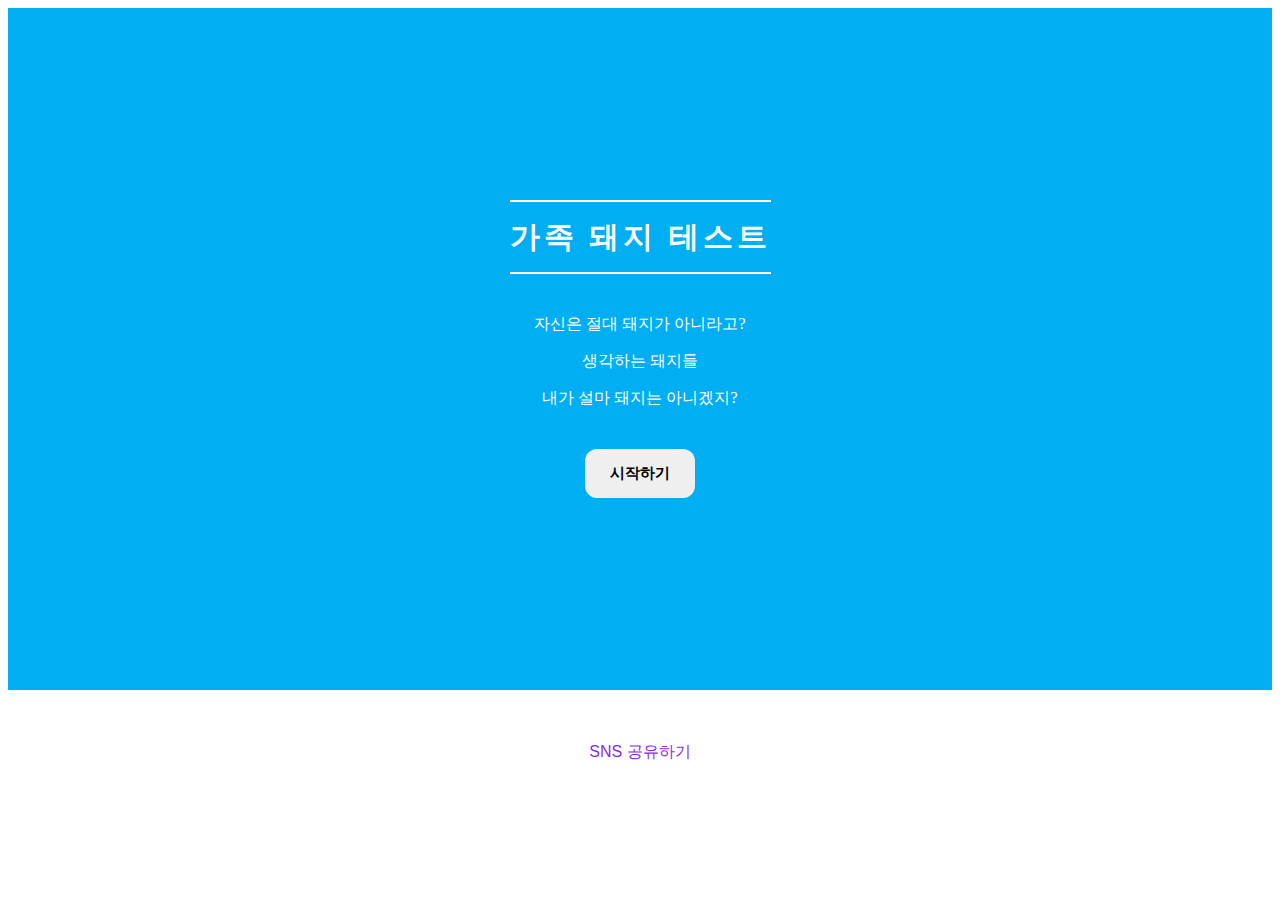
<file: index.html>
<!DOCTYPE html>
<html lang="ko">
<head>
    <meta charset="UTF-8">
    <meta http-equiv="X-UA-Compatible" content="IE=edge">
    <meta name="viewport" content="width=device-width, initial-scale=1.0">
    <link rel="stylesheet" href="style.css">
    <title>나는 돼지일까? 가족 돼지 테스트</title>
</head>
<body>
    <header class="intro-section">
        <header>
        <h2>가족 돼지 테스트</h2>
        </header>
        
        <section>
            <p>자신은 절대 돼지가 아니라고?</p>
            <p>생각하는 돼지들</p>
            <p>내가 설마 돼지는 아니겠지?</p>
        </section>

        <footer>
            <input type="button" value="시작하기" class="button-label" onclick="location.href='test.html'">
        </footer>
    </header>
    
    <br> <br>
    <footer>
        <ins class="kakao_ad_area" style="display:none;" 
        data-ad-unit    = "DAN-klbvt0ApXNUAM6AV" 
        data-ad-width   = "320" 
        data-ad-height  = "100"></ins> 
        <script type="text/javascript" src="//t1.daumcdn.net/kas/static/ba.min.js" async></script>
        <script type="text/javascript" src="//s7.addthis.com/js/300/addthis_widget.js#pubid=ra-62fcaa7c0bab4581"></script>
        <p class="friend">SNS 공유하기</p>
        <div class="addthis_inline_share_toolbox"></div>   
    </footer>
</body>
</html>
</file>
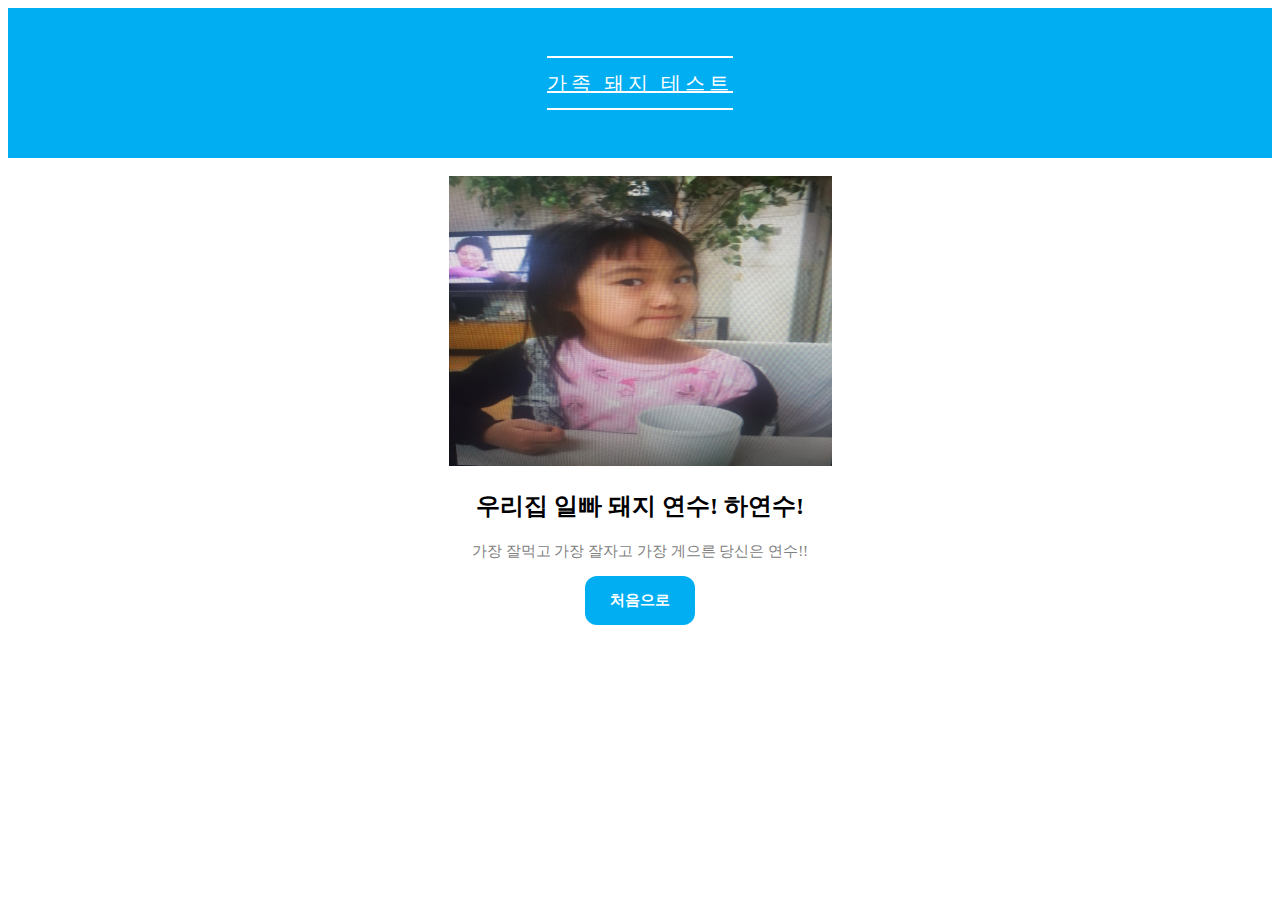
<file: result1.html>
<!DOCTYPE html>
<html lang="ko">
<head>
    <meta charset="UTF-8">
    <meta http-equiv="X-UA-Compatible" content="IE=edge">
    <meta name="viewport" content="width=device-width, initial-scale=1.0">
    <link rel="stylesheet" href="style.css">
    <title>가족 돼지 테스트</title>
</head>
<body>
    <header class="result-title">
        <a href="index.html">가족 돼지 테스트</a>
    </header>
    <br>
    <section class="center">
    <img src="yeonsu.jpg" alt="연수" width=383px height=290px> 
    <h2>우리집 일빠 돼지 연수! 하연수!</h2>
    <p>가장 잘먹고 가장 잘자고 가장 게으른 당신은 연수!!</p>
    <p><input type="button" value="처음으로" onclick="location.href='index.html'"></p>
    </section>

    <footer>
        <ins class="kakao_ad_area" style="display:none;" 
        data-ad-unit    = "DAN-klbvt0ApXNUAM6AV" 
        data-ad-width   = "320" 
        data-ad-height  = "100"></ins> 
        <script type="text/javascript" src="//t1.daumcdn.net/kas/static/ba.min.js" async></script>
        <script type="text/javascript" src="//s7.addthis.com/js/300/addthis_widget.js#pubid=ra-62fcaa7c0bab4581"></script>
        <div class="addthis_inline_share_toolbox"></div>   
    </footer>
    
</body>
</html>
</file>
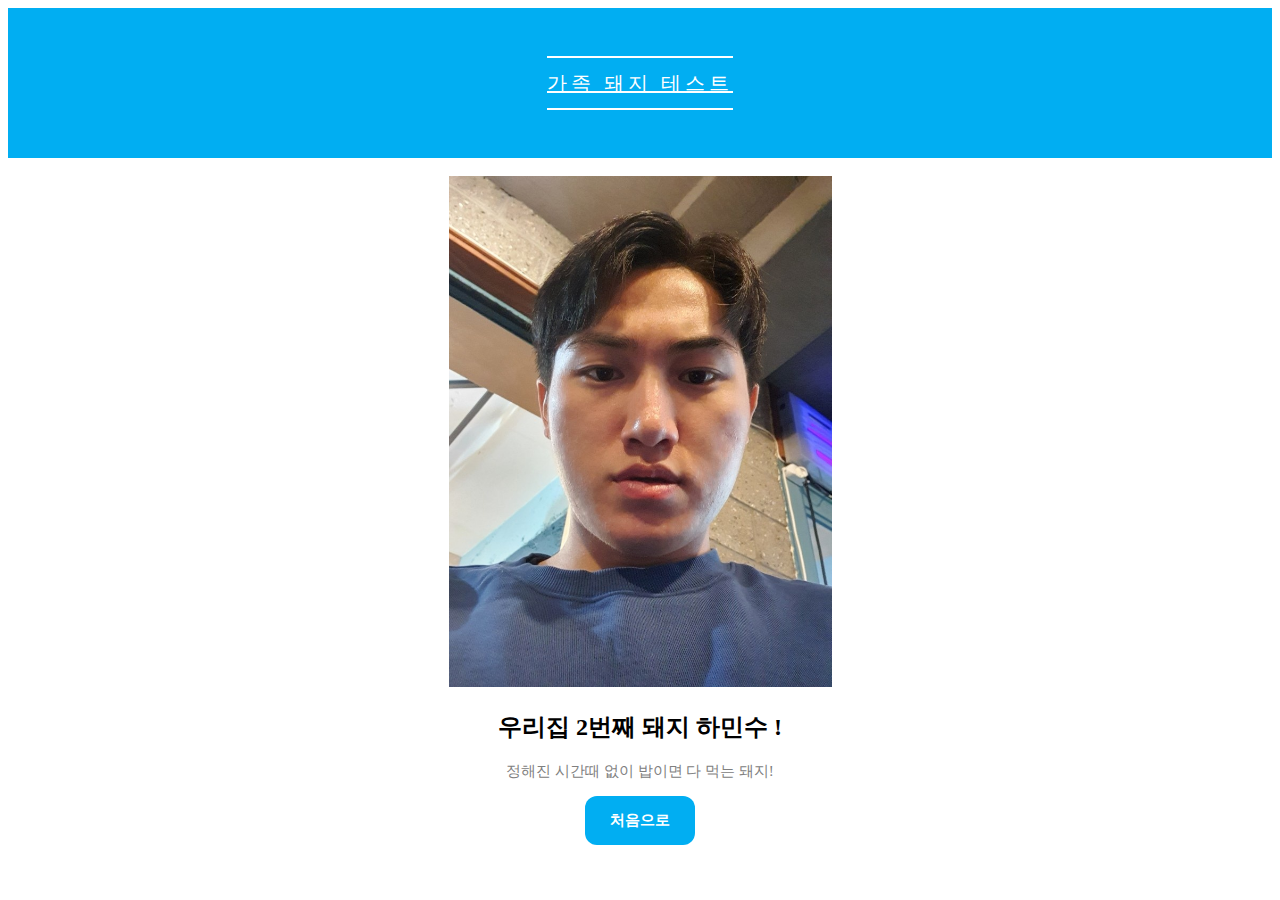
<file: result2.html>
<!DOCTYPE html>
<html lang="ko">
<head>
    <meta charset="UTF-8">
    <meta http-equiv="X-UA-Compatible" content="IE=edge">
    <meta name="viewport" content="width=device-width, initial-scale=1.0">
    <link rel="stylesheet" href="style.css">
    <title>가족 돼지 테스트</title>
</head>
<body>
      <header class="result-title">
        <a href="index.html">가족 돼지 테스트</a>
     </header>
     <br>
     <section class ="center">
        <img src="minsu.jpg" alt="민수" width="383px" >
        <h2>우리집 2번째 돼지 하민수 !</h2>
        <p>정해진 시간때 없이 밥이면 다 먹는 돼지!</p>
        <p><input type="button" value="처음으로" onclick="location.href='index.html'"></p>
     </section>

     <footer>
      <ins class="kakao_ad_area" style="display:none;" 
      data-ad-unit    = "DAN-klbvt0ApXNUAM6AV" 
      data-ad-width   = "320" 
      data-ad-height  = "100"></ins> 
      <script type="text/javascript" src="//t1.daumcdn.net/kas/static/ba.min.js" async></script>
      <script type="text/javascript" src="//s7.addthis.com/js/300/addthis_widget.js#pubid=ra-62fcaa7c0bab4581"></script>
      <div class="addthis_inline_share_toolbox"></div>   
  </footer>
</body>
</html>
</file>
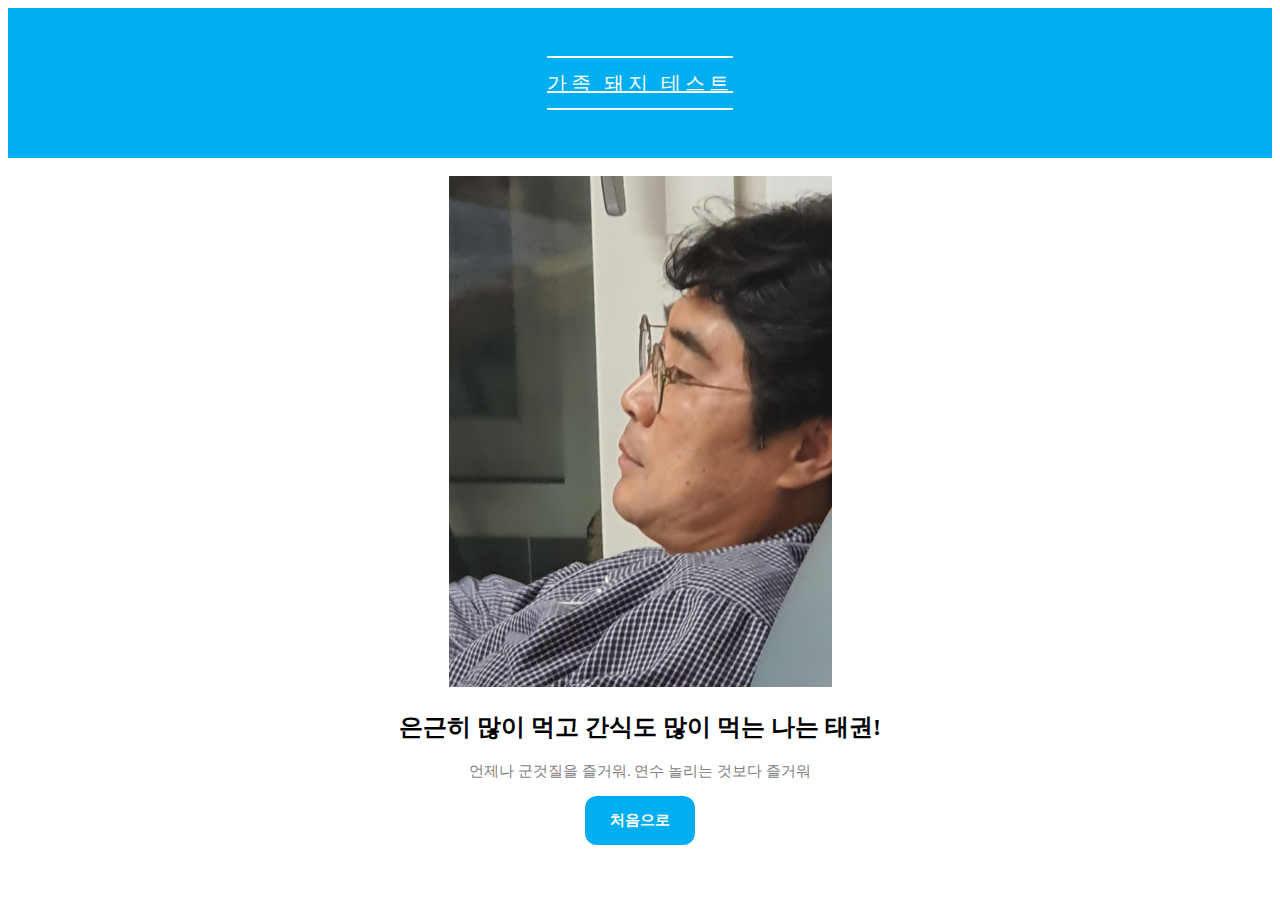
<file: result3.html>
<!DOCTYPE html>
<html lang="ko">
<head>
    <meta charset="UTF-8">
    <meta http-equiv="X-UA-Compatible" content="IE=edge">
    <meta name="viewport" content="width=device-width, initial-scale=1.0">
    <link rel="stylesheet" href="style.css">
    <title>가족 돼지 테스트</title>
</head>
<body>
    <header class="result-title">
        <a href="index.html">가족 돼지 테스트</a>
    </header>
    <br>
    <section class="center">
        <img src="fa.jpg" alt="태권" width="383px">
        <h2>은근히 많이 먹고 간식도 많이 먹는 나는 태권!</h2>
        <p>언제나 군것질을 즐거워. 연수 놀리는 것보다 즐거워</p>
        <p><input type="button" value="처음으로" onclick="location.href='index.html'"></p>
    </section>

    <footer>
        <ins class="kakao_ad_area" style="display:none;" 
        data-ad-unit    = "DAN-klbvt0ApXNUAM6AV" 
        data-ad-width   = "320" 
        data-ad-height  = "100"></ins> 
        <script type="text/javascript" src="//t1.daumcdn.net/kas/static/ba.min.js" async></script>
        <script type="text/javascript" src="//s7.addthis.com/js/300/addthis_widget.js#pubid=ra-62fcaa7c0bab4581"></script>
        <div class="addthis_inline_share_toolbox"></div>   
    </footer>
</body>
</html>
</file>
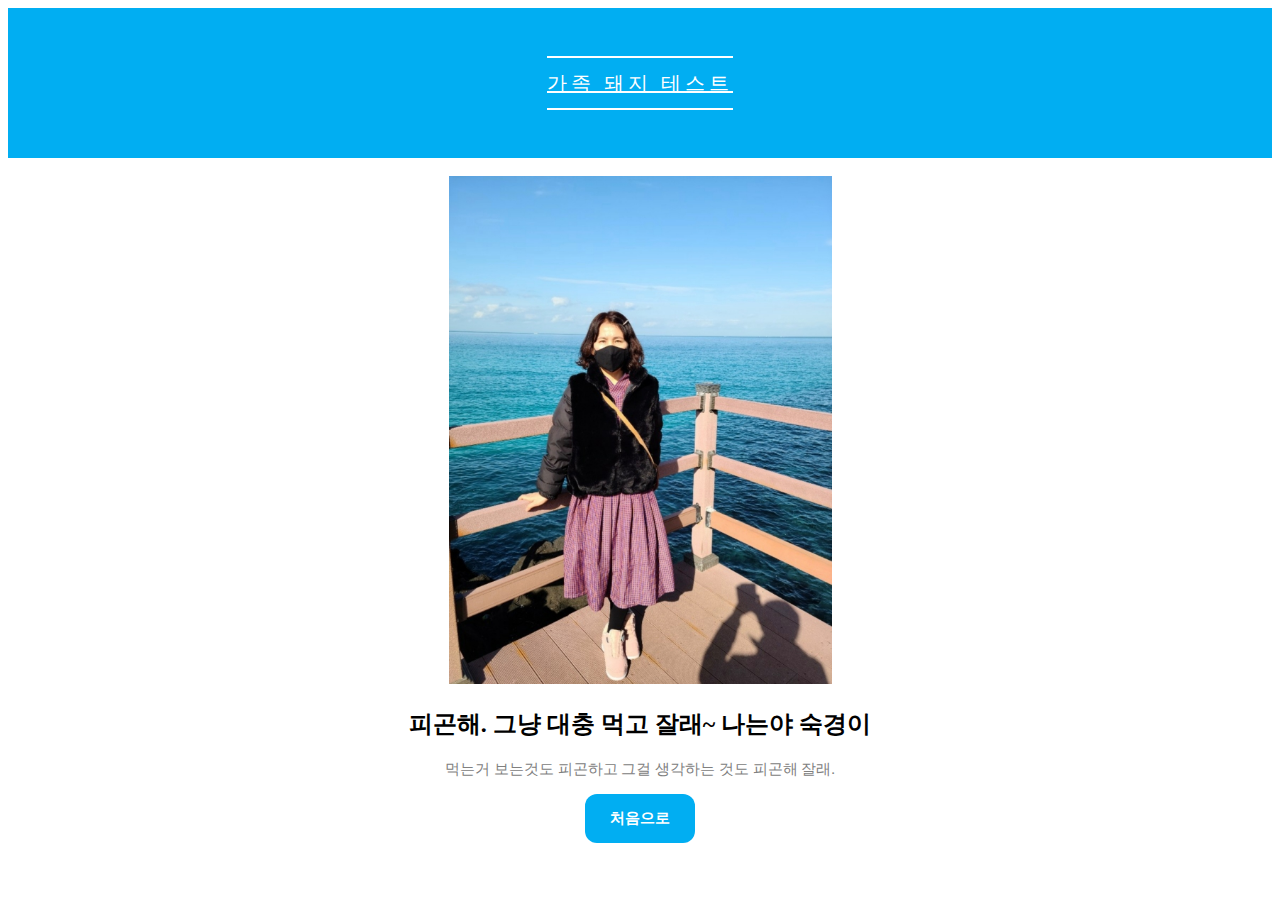
<file: result4.html>
<!DOCTYPE html>
<html lang="ko">
<head>
    <meta charset="UTF-8">
    <meta http-equiv="X-UA-Compatible" content="IE=edge">
    <meta name="viewport" content="width=device-width, initial-scale=1.0">
    <link rel="stylesheet" href="style.css">
    <title>가족 돼지 테스트</title>
</head>
<body>
    <header class="result-title">
        <a href="index.html">가족 돼지 테스트</a>
    </header>
    <br>
    <section class="center">
    <img src="mom.jpg" alt="숙경" width=383px;>
    <h2>피곤해. 그냥 대충 먹고 잘래~ 나는야 숙경이</h2>
     <p>먹는거 보는것도 피곤하고 그걸 생각하는 것도 피곤해 잘래.</p>
     <p><input type="button" value="처음으로" onclick="location.href='index.html'"></p>
    </section>
    
    <footer>
        <ins class="kakao_ad_area" style="display:none;" 
        data-ad-unit    = "DAN-klbvt0ApXNUAM6AV" 
        data-ad-width   = "320" 
        data-ad-height  = "100"></ins> 
        <script type="text/javascript" src="//t1.daumcdn.net/kas/static/ba.min.js" async></script>
        <script type="text/javascript" src="//s7.addthis.com/js/300/addthis_widget.js#pubid=ra-62fcaa7c0bab4581"></script>
        <div class="addthis_inline_share_toolbox"></div>   
    </footer>
</body>
</html>
</file>
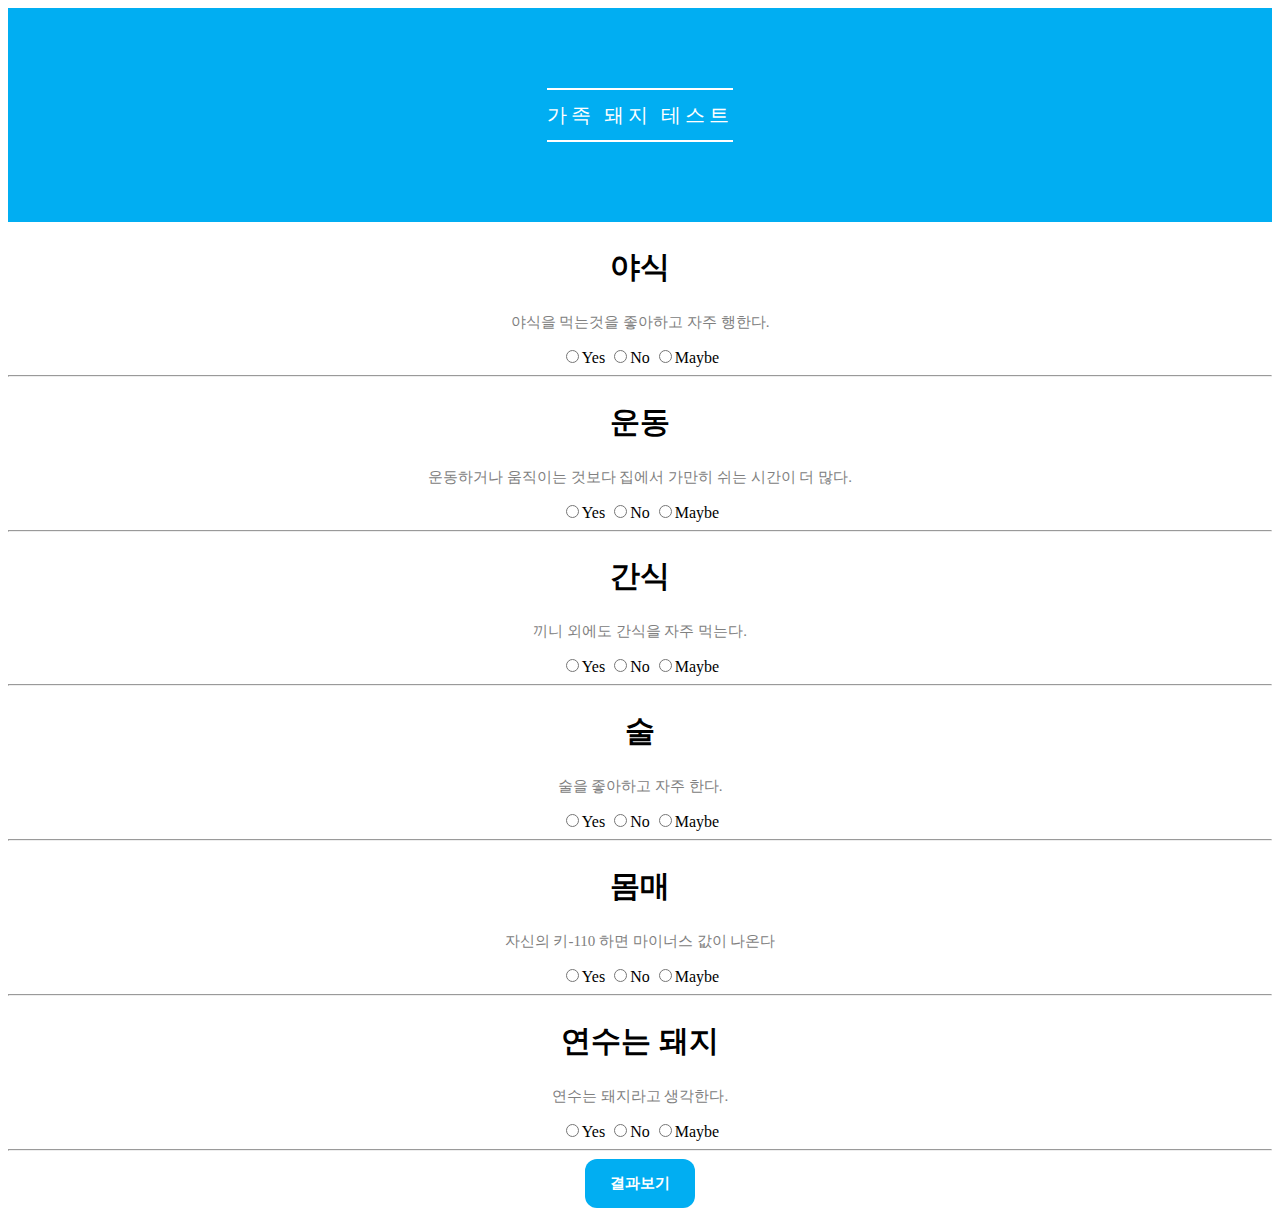
<file: test.html>
<!DOCTYPE html>
<html lang="ko">
<head>
    <meta charset="UTF-8">
    <meta http-equiv="X-UA-Compatible" content="IE=edge">
    <meta name="viewport" content="width=device-width, initial-scale=1.0">
    <link rel="stylesheet" href="style.css">
    <title>가족 돼지 테스트</title>
</head>
<body>
    <header class="test-title">
        <a href="index.html">가족 돼지 테스트</a>
    </header>

    <section>
        <article class="problem">
            <h2>야식</h2>
            <p>야식을 먹는것을 좋아하고 자주 행한다.</p>
            <div class="button-align">
            <input type="radio" name="q1" class="yes-buttom"><span>Yes</span>
            <input type="radio" name="q1" class="no-buttom"><span>No</span>
            <input type="radio" name="q1" class="maybe-buttom"><span>Maybe</span>
            </div>
            <hr>
        </article>

        <article class="problem">
            <h2>운동</h2>
            <p>운동하거나 움직이는 것보다 집에서 가만히 쉬는 시간이 더 많다.</p>
            <div class="button-align">
            <input type="radio" name="q2" class="yes-buttom"><span>Yes</span>
            <input type="radio" name="q2" class="no-buttom"><span>No</span>
            <input type="radio" name="q2" class="maybe-buttom"><span>Maybe</span>
            </div>
            <hr>
        </article>

        <article class="problem">
            <h2>간식</h2>
            <p>끼니 외에도 간식을 자주 먹는다.</p>
            <div class="button-align">
            <input type="radio" name="q3" class="yes-buttom"><span>Yes</span>
            <input type="radio" name="q3" class="no-buttom"><span>No</span>
            <input type="radio" name="q3" class="maybe-buttom"><span>Maybe</span>
            </div>
            <hr>
        </article>

        <article class="problem">
            <h2>술</h2>
            <p>술을 좋아하고 자주 한다.</p>
            <div class="button-align">
            <input type="radio" name="q4" class="yes-buttom"><span>Yes</span>
            <input type="radio" name="q4" class="no-buttom"><span>No</span>
            <input type="radio" name="q4" class="maybe-buttom"><span>Maybe</span>
            </div>
            <hr>    
        </article>

        <article class="problem">
            <h2>몸매</h2>
            <p>자신의 키-110 하면 마이너스 값이 나온다</p>
            <div class="button-align">
            <input type="radio" name="q5" class="yes-buttom"><span>Yes</span>
            <input type="radio" name="q5" class="no-buttom"><span>No</span>
            <input type="radio" name="q5" class="maybe-buttom"><span>Maybe</span>
            </div>
            <hr>
        </article>

        <article class="problem">
            <h2>연수는 돼지</h2>
            <p>연수는 돼지라고 생각한다.</p>
            <div class="button-align">
            <input type="radio" name="q6" class="yes-buttom"><span>Yes</span>
            <input type="radio" name="q6" class="no-buttom"><span>No</span>
            <input type="radio" name="q6" class="maybe-buttom"><span>Maybe</span>
            </div>
            <hr>
        </article>
    </section>

    <footer class="result">
        <input type="button" class="result-button" value="결과보기" onclick="result();">    
    </footer>

    <script>
        function result(){
            var yes_count = 0;
            var no_count = 0;
            
            var element = document.getElementsByClassName('yes-buttom');
            for (var i=0; i < element.length; i++){
                if (element[i].checked){
                    yes_count++;
                }
            }
            
            element = document.getElementsByClassName('no-buttom');
            for (var i=0; i < element.length; i++){
                if (element[i].checked){
                    no_count++;
                }
            }

            element = document.getElementsByClassName('maybe-buttom');
            for (let i=0; i < element.length; i++){
                if (element[i].checked){
                    yes_count++;
                }
            }
        
        if (yes_count+no_count != 6){
            alert("선택안한 문제가 있습니다. 모든 문제에 답해주세요.");
            return;
        }   
        
        if(yes_count >= 4){
            location.href="result1.html";
        }
        else if(yes_count == 3){
            location.href="result2.html";
        }
        else if(yes_count == 2){
            location.href="result3.html";
        }
        else{
            location.href="result4.html";
        }
        }
</script>
</body>
</html

                }
</file>
<file: style.css>
/* index css*/
.intro-section{
    background-color: #01aef2;
    color: #ffffff;
    text-align: center;
    padding: 12em 0;
}

.intro-section header {
    display: inline-block;
    font-size: 20px;
    border-top: solid 2px;
    border-bottom: solid 2px;
    letter-spacing: 0.2em; 
    line-height: 1em;
}
.intro-section section {
    margin:40px;
}

.button-label{

    font-weight:bold;
    font-size: 15px;
    text-align: center;
    font-family: sans-serif;
    padding:15px;
    padding-left: 25px;
    padding-right: 25px;
    border:none;
    border-radius: 12px;
    cursor:pointer;
}

.friend{
    text-align: center;
    font-family: sans-serif;
    color: blueviolet;
}

.addthis_inline_share_toolbox{
    text-align: center;
}



/* test 페이지 css*/

.test-title{
    background-color:#01aef2 ;
    text-align: center;
    padding: 5em 0;
}

.test-title a{
    color: #ffffff;
    display: inline-block;
    font-size: 20px;
    border-top: solid 2px;
    border-bottom: solid 2px;
    letter-spacing: 0.2em; 
    line-height: 2.5em;
    text-decoration: none;
}

.problem h2{
    font-size: 30px;
    font-weight: bold;
    text-align: center;
}

.problem p{
    font-size: 15px;
    text-align: center;
    color: grey;
}

.button-align{
    text-align: center;
}

.problem span:hover{
    color: #01aef2;
}

.result{
    text-align: center;
}

.result-button{
    background-color: #01aef2;
    color: #ffffff;
    font-weight:bold;
    font-size: 15px;
    text-align: center;
    font-family: sans-serif;
    padding:15px;
    padding-left: 25px;
    padding-right: 25px;
    border: none;
    border-radius: 12px;
    cursor: pointer;
}

/* result 페이지 css*/

.result-title{
    background-color: #01aef2;
    color: #ffffff;
    padding: 3em 0;
    text-align: center;
    margin:0;
}

.result-title a{
    color: #ffffff;
    display: inline-block;
    font-size: 20px;
    border-top: solid 2px;
    border-bottom: solid 2px;
    letter-spacing: 0.2em; 
    line-height: 2.5em;
    
}

.center{
    text-align: center;
}

.center p{
    font-size: 15px;
    color: grey;
}

.center input{
    background-color: #01aef2;
    color: #ffffff;
    font-weight:bold;
    font-size: 15px;
    text-align: center;
    font-family: sans-serif;
    padding:15px;
    padding-left: 25px;
    padding-right: 25px;
    border:none;
    border-radius: 12px;
    cursor:pointer;
}
</file>
